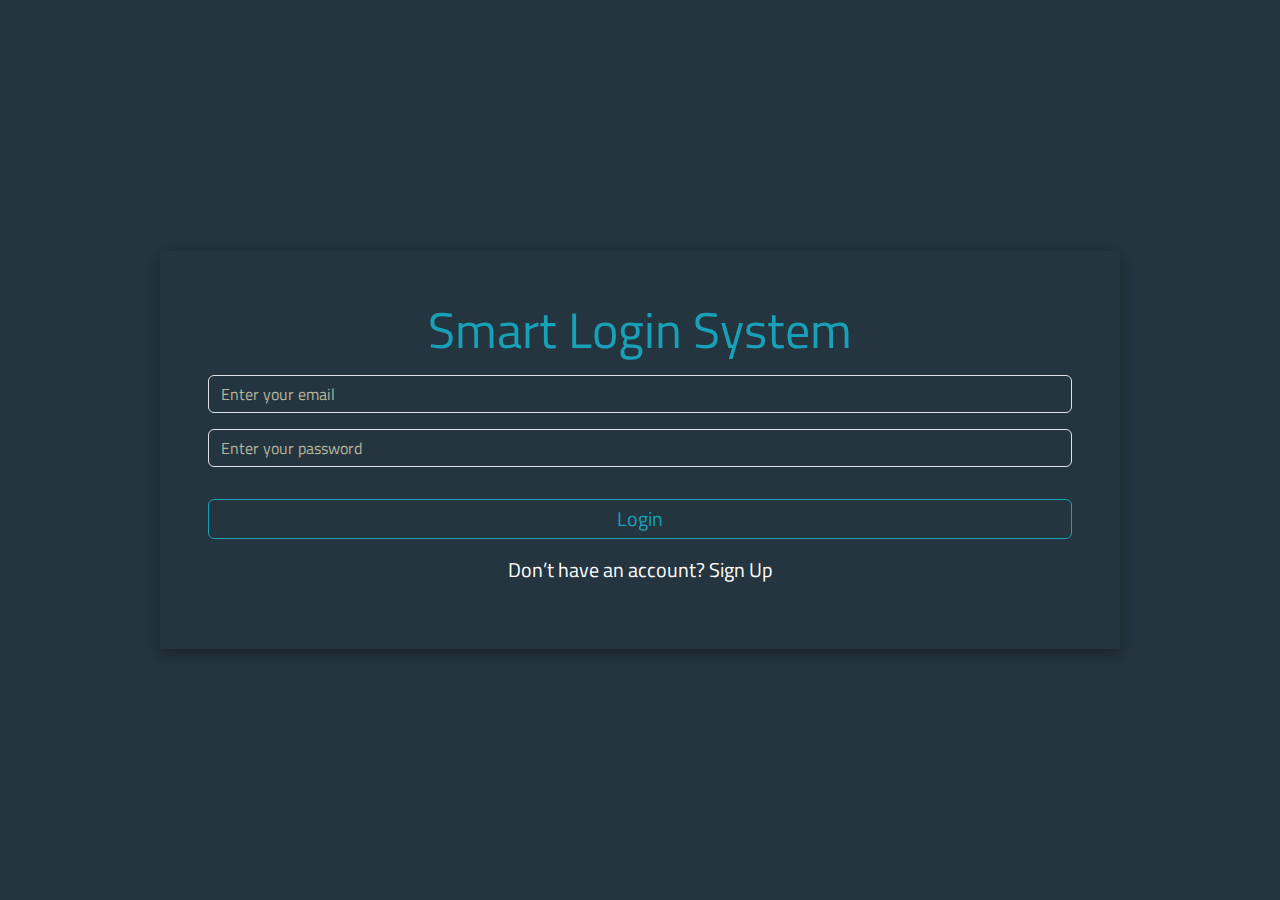
<file: index.html>
<!DOCTYPE html>
<html lang="en">
  <head>
    <meta charset="UTF-8" />
    <meta name="viewport" content="width=device-width, initial-scale=1.0" />
    <link rel="preconnect" href="https://fonts.googleapis.com" />
    <link rel="preconnect" href="https://fonts.gstatic.com" crossorigin />
    <link
      href="https://fonts.googleapis.com/css2?family=Titillium+Web:ital,wght@0,200;0,300;0,400;0,600;0,700;0,900;1,200;1,300;1,400;1,600;1,700&display=swap"
      rel="stylesheet"/>
    <link rel="stylesheet" href="css/bootstrap.min.css">
    <link rel="stylesheet" href="css/style.css">
    <title>Login</title>
  </head>
  <body>
    <section class="d-flex justify-content-center align-items-center min-vh-100 login">
        <div class="container w-75 p-5">
            <h1>Smart Login System</h1>
            <input id="email" type="email" name="email" placeholder="Enter your email" class="form-control bg-transparent text-white my-3">
            <input id="pass" type="password" name="pass" placeholder="Enter your password" class="form-control bg-transparent text-white">
            <p id="incorrect" class="text-danger text-center mt-3"></p>
            <button id="logBtn" class="w-100 btn my-3 fs-5 p-1">Login</button>
            <p class="text-white text-center fs-5">Don’t have an account? <a href="register.html" class="text-white text-decoration-none">Sign Up</a></p>
        </div>
    </section>
    <script src="js/bootstrap.bundle.min.js"></script>
    <script src="js/login.js"></script>
  </body>
</html>
</file>
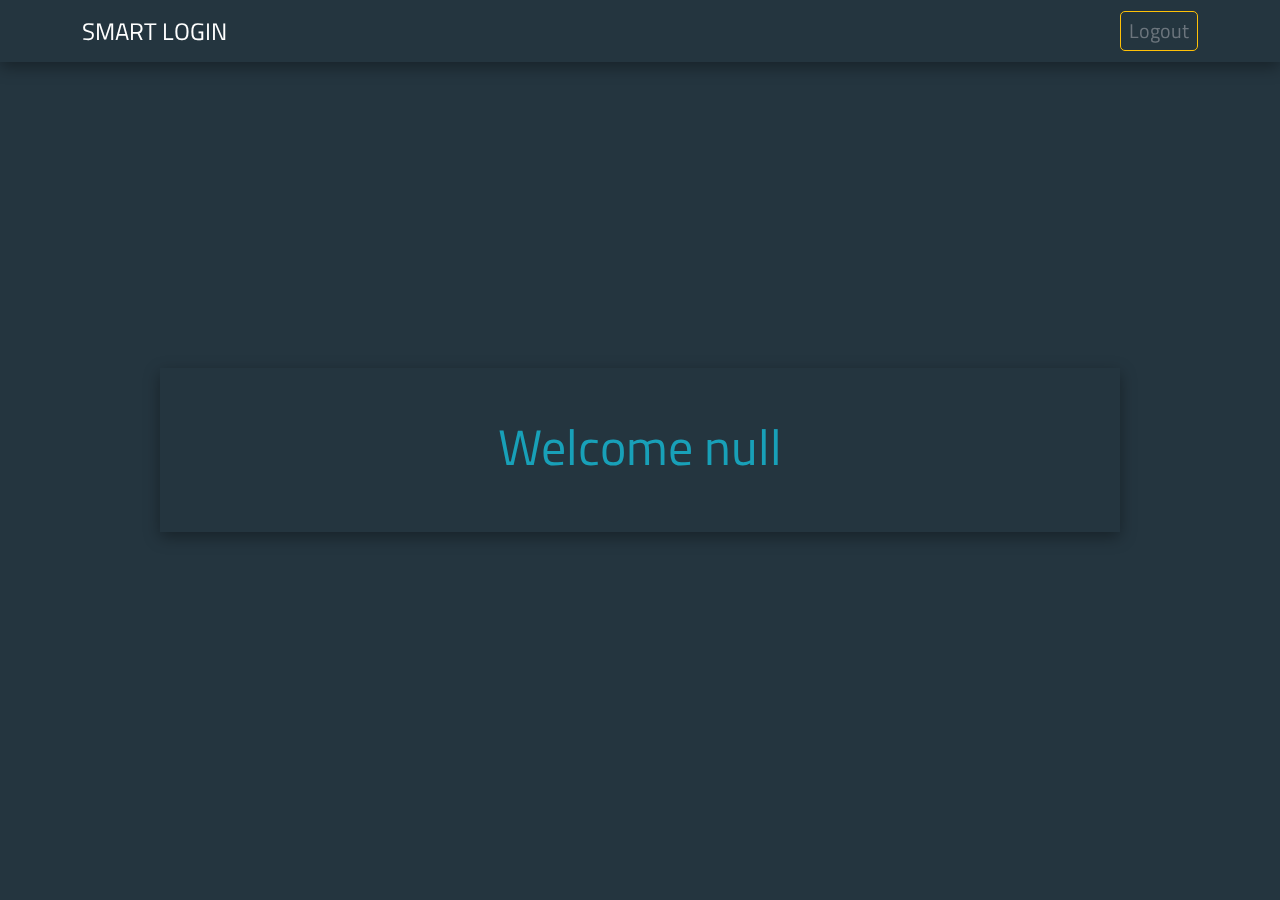
<file: home.html>
<!DOCTYPE html>
<html lang="en">
  <head>
    <meta charset="UTF-8" />
    <meta name="viewport" content="width=device-width, initial-scale=1.0" />
    <link rel="preconnect" href="https://fonts.googleapis.com" />
    <link rel="preconnect" href="https://fonts.gstatic.com" crossorigin />
    <link
      href="https://fonts.googleapis.com/css2?family=Titillium+Web:ital,wght@0,200;0,300;0,400;0,600;0,700;0,900;1,200;1,300;1,400;1,600;1,700&display=swap"
      rel="stylesheet"/>
    <link rel="stylesheet" href="css/bootstrap.min.css">
    <link rel="stylesheet" href="css/style.css">
    <title>Home</title>
  </head>
  <body>
    <nav class="navbar navbar-expand-lg bg-transparent fixed-top">
        <div class="container bg-transparent shadow-none">
          <a class="navbar-brand text-white fs-4" href="#">SMART LOGIN</a>
          <button class="navbar-toggler" type="button" data-bs-toggle="collapse" data-bs-target="#navbarNav" aria-controls="navbarNav" aria-expanded="false" aria-label="Toggle navigation">
            <span class="navbar-toggler-icon"></span>
          </button>
          <div class="collapse navbar-collapse" id="navbarNav">
            <ul class="navbar-nav ms-auto">
              <li class="nav-item">
                <a id="logout" class="nav-link active text-secondary fs-5 py-1 px-2" aria-current="page" href="#">Logout</a>
              </li>
            </ul>
          </div>
        </div>
    </nav>
    <section class="d-flex justify-content-center align-items-center min-vh-100">
        <div class="container w-75 py-5">
            <h1 id="welcome"></h1>
        </div>
    </section>
    <script src="js/bootstrap.bundle.min.js"></script>
    <script src="js/home.js"></script>
  </body>
</html>
</file>
<file: css/style.css>
body{
    font-family: "Titillium Web", sans-serif;
    background-color: #24353F;
}
h1{
    text-align: center;
    color: #18a0b8;
    font-size: 50px;
    font-weight: 500;
}
.container{
    box-shadow: rgba(0, 0, 0, 0.35) 0px 5px 15px;
}
.container input::placeholder{
    color: #B6B69B;
}
.container input:focus{
    border-color: #18a0b8;
    box-shadow: none;
}
.container button{
    background-color: transparent;
    border: 1px solid #18a0b8;
    color: #18a0b8;
    transition: all 0.3s;
}
.container button:hover{
    background-color: #18a0b8;
    border: none;
    color: white;
}
.container p a:hover{
    text-decoration: underline !important;
}
nav{
    box-shadow: rgba(0, 0, 0, 0.35) 0px 5px 15px;
}
nav ul li{
    border: 1px solid #FFC107;
    border-radius: 5px;
}
nav ul li a:hover{
    color: white !important;
    background-color: #FFC107;
}
</file>
